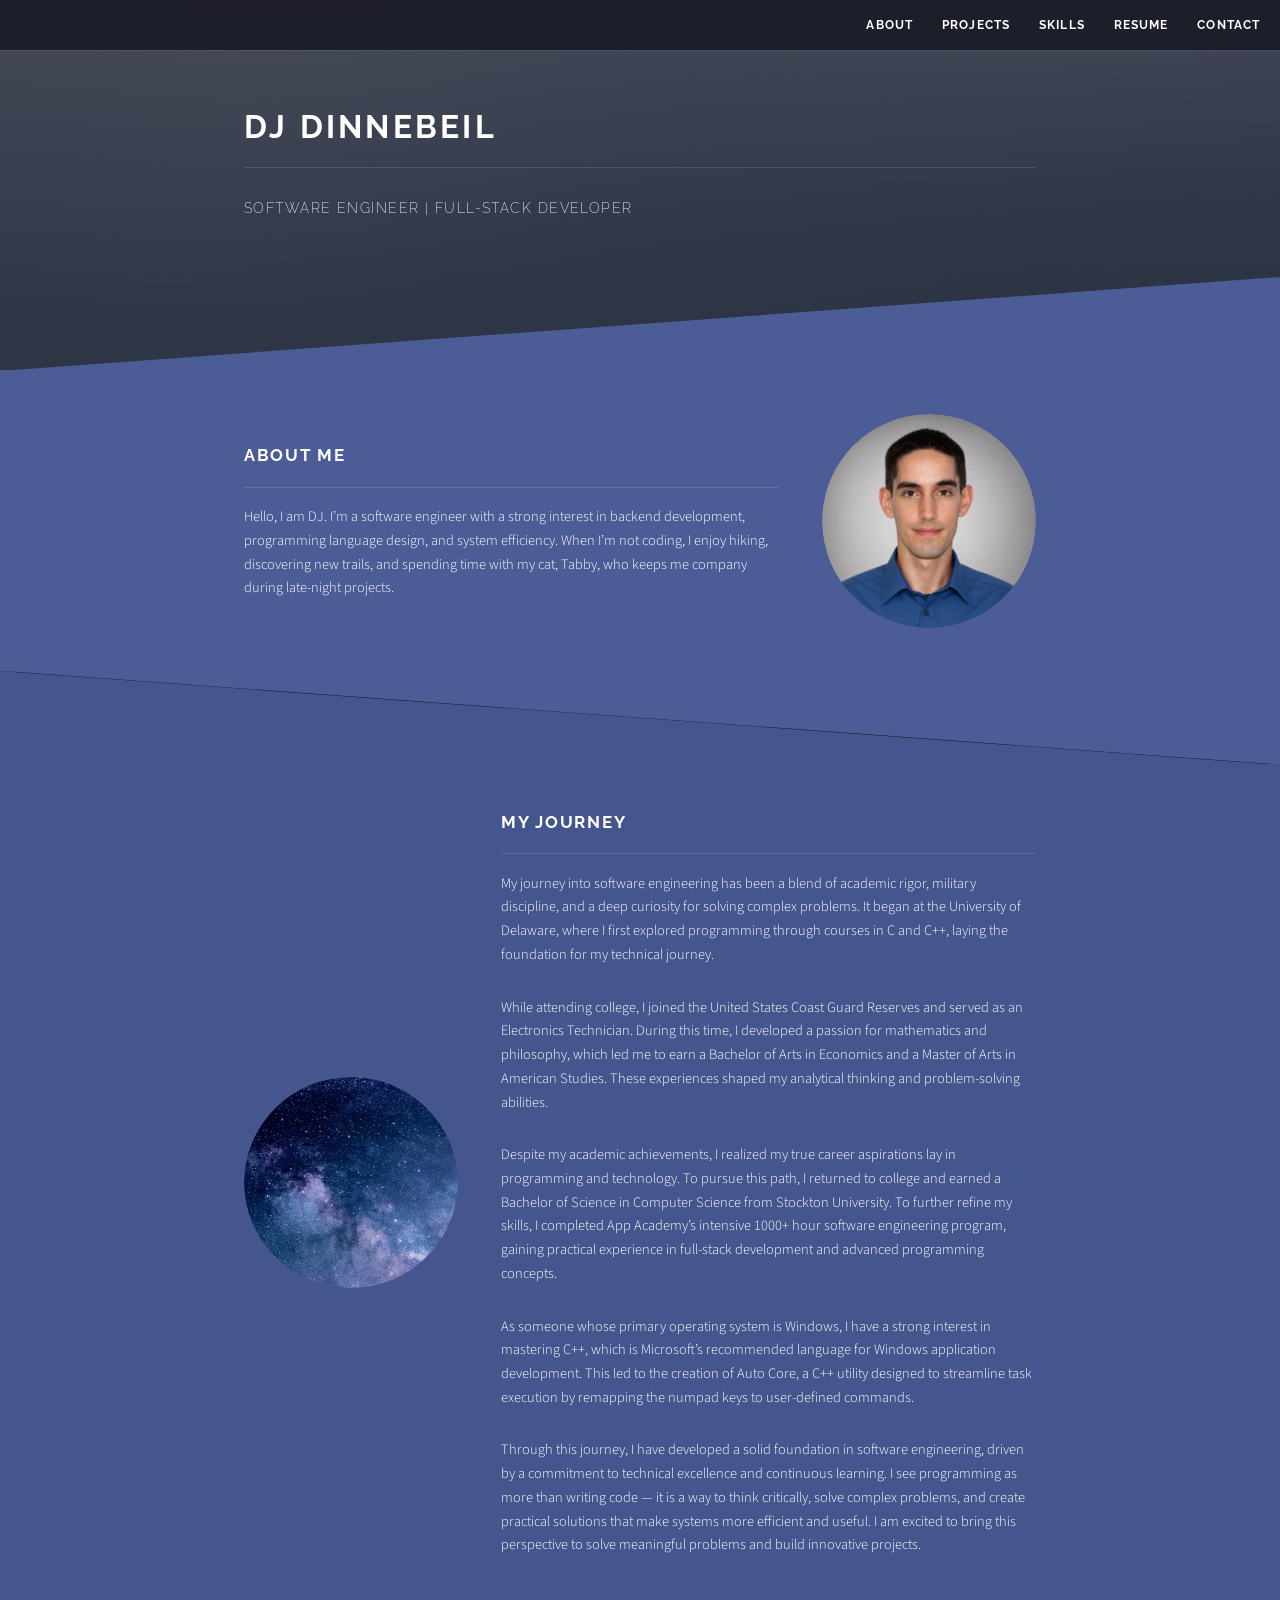
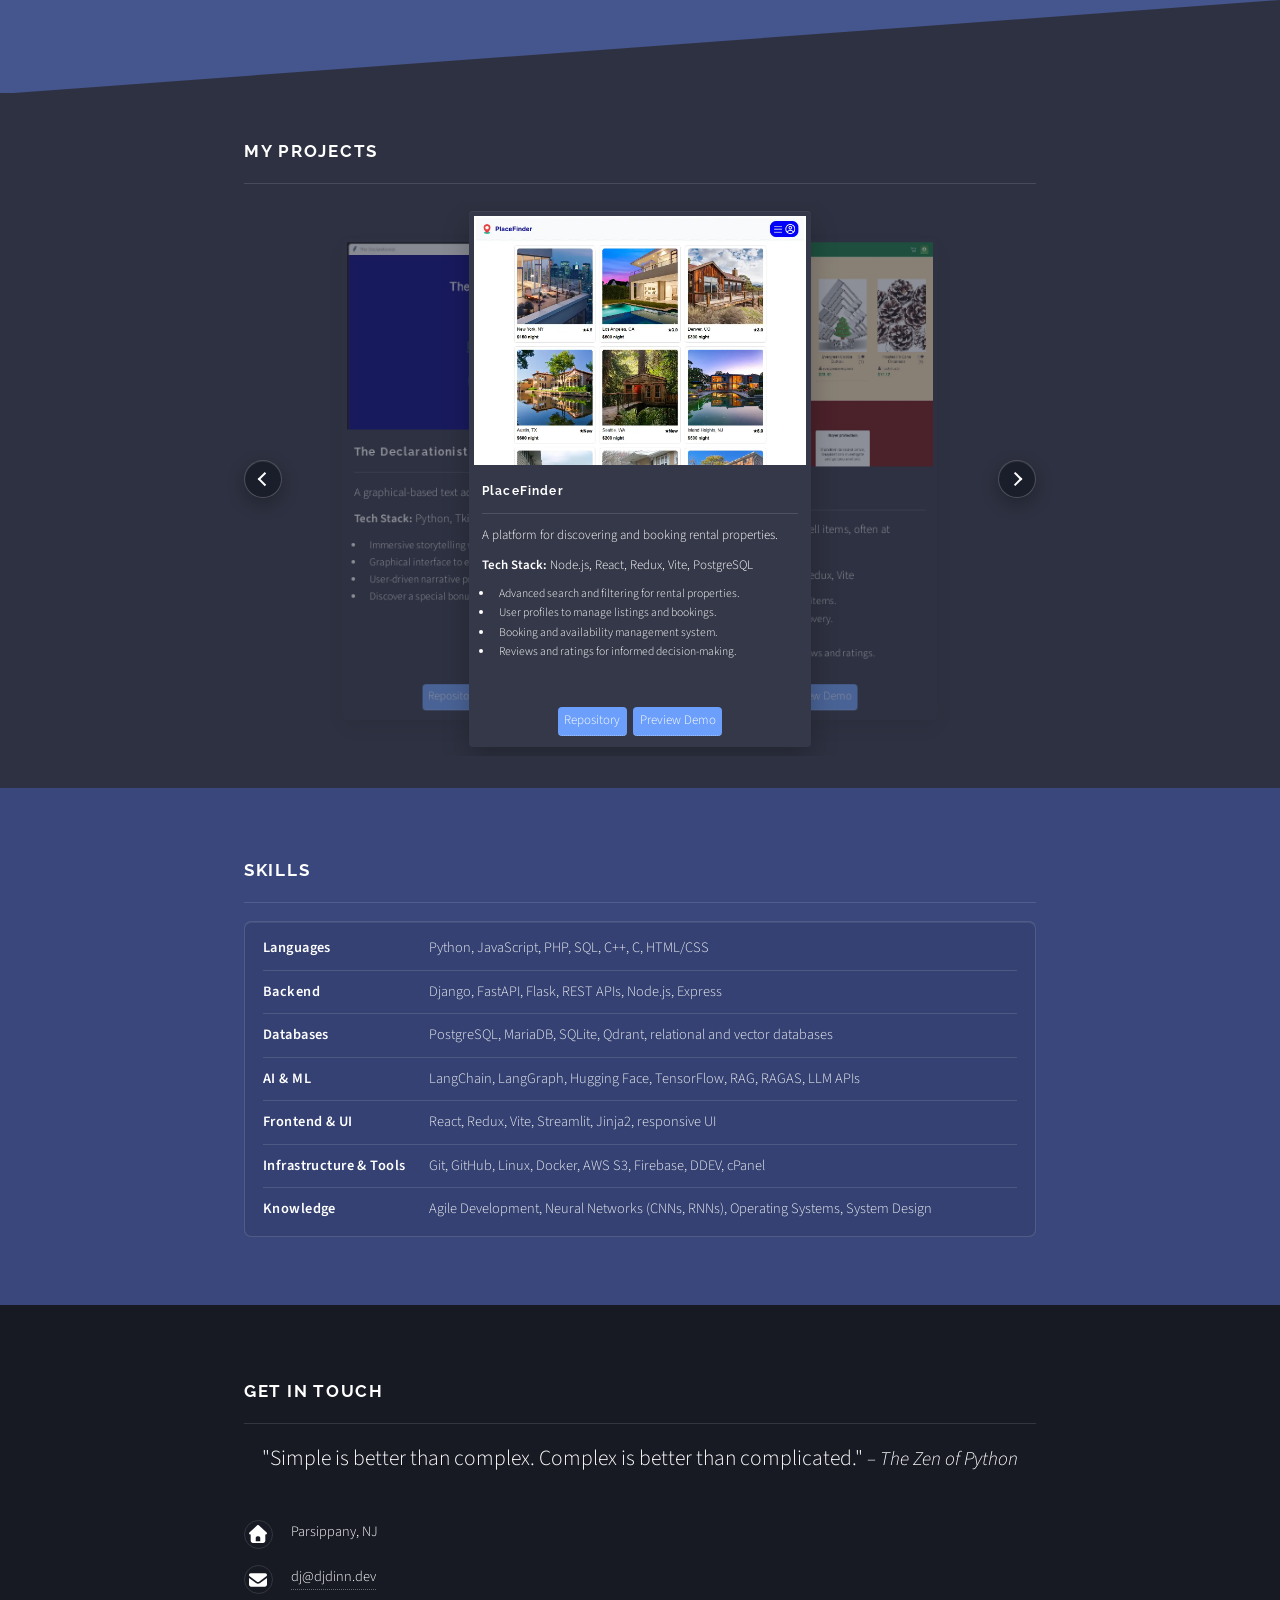
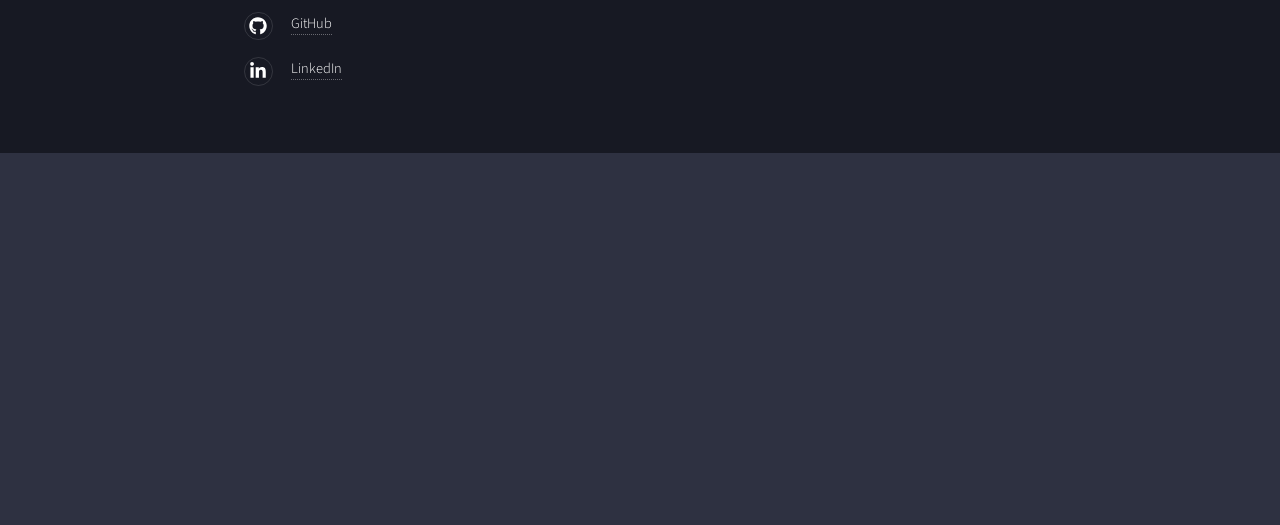
<file: index.html>
<!DOCTYPE HTML>

<html>
<head>
  <title>DJ Dinnebeil's Portfolio</title>
  <meta charset="utf-8"/>
  <meta name="viewport" content="width=device-width, initial-scale=1, user-scalable=no"/>
  <link rel="canonical" href="<?= htmlspecialchars($baseUrl . '/', ENT_QUOTES, 'UTF-8') ?>" />
  <link rel="preconnect" href="https://fonts.googleapis.com" />
  <link rel="preconnect" href="https://fonts.gstatic.com" crossorigin />
  <link rel="stylesheet" href="https://fonts.googleapis.com/css?family=Raleway:200,700|Source+Sans+Pro:300,600,300italic,600italic&display=swap" />
  <link rel="stylesheet" href="app/site.css" />
  <link rel="icon" type="image/x-icon" href="favicon.ico" />
  <script defer src="app/app.js"></script>
  <noscript>
    <style>
      body.is-preload #banner .logo,
      body.is-preload #banner h2,
      body.is-preload #banner p {
        opacity: 1;
        transform: none;
        filter: none;
      }
    </style>
  </noscript>
</head>
<body class="is-preload">
  <div id="page-wrapper">
    <header id="header" class="alt">
      <h1 id="header-name"><a href="/" id="back-to-top">DJ Dinnebeil</a></h1>
      <nav>
        <ul class="links">
          <li><a href="#about" data-track-click="nav:about">About</a></li>
          <!-- <li><a href="#night-sky" data-track-click="nav:journey">My Journey</a></li> -->
          <li><a href="#projects" data-track-click="nav:projects">Projects</a></li>
          <li><a href="#skills" data-track-click="nav:skills">Skills</a></li>
          <li>
            <a href="/resume/DJ_Dinnebeil_Resume.pdf" target="_blank" data-track-click="nav:resume">Resume</a>
          </li>
          <!-- <li><a href="https://github.com/djdinnebeil" target="_blank" data-track-click="contact:github">GitHub</a></li> -->
          <!-- <li><a href="https://www.linkedin.com/in/dj-dinnebeil" target="_blank" data-track-click="contact:linkedin">LinkedIn</a></li> -->
          <li><a href="#contact" data-track-click="nav:contact">Contact</a></li>
        </ul>
      </nav>
    </header>
    <section id="banner">
      <div class="inner">
        <h2>DJ Dinnebeil</h2>
        <p>Software Engineer | Full-Stack Developer</p>
      </div>
    </section>
    <section id="wrapper">

      <!-- About Me -->
      <section id="about" class="wrapper spotlight style1">
        <div class="inner">
          <a href="" class="image" style="cursor: default;">
            <img src="images/photo_self.webp" alt="Portrait of self" />
          </a>
          <div class="content">
            <h2 class="major">About Me</h2>
            <p>Hello, I am DJ. I’m a software engineer with a strong interest in backend development, programming language design, and system efficiency.
            When I’m not coding, I enjoy hiking, discovering new trails, and spending time with my cat, Tabby, who keeps me company during late-night projects.</p>
          </div>
        </div>
      </section>

      <!-- My Journey -->
      <section id="night-sky" class="wrapper alt spotlight style2">
        <div class="inner">
          <a href="/night-sky" class="image" style="cursor: default;">
            <img src="images/cosmic.webp" alt="the night sky" decoding="async"/>
          </a>
          <div class="content">
            <h2 class="major">My Journey</h2>
            <p>My journey into software engineering has been a blend of academic rigor, military discipline, and a deep
              curiosity for solving complex problems. It began at the University of Delaware, where I first explored
              programming through courses in C and C++, laying the foundation for my technical journey.</p>
            <p>While attending college, I joined the United States Coast Guard Reserves and served as an Electronics
              Technician. During this time, I developed a passion for mathematics and philosophy, which led me to earn a
              Bachelor of Arts in Economics and a Master of Arts in American Studies. These experiences shaped my
              analytical thinking and problem-solving abilities.</p>
            <p>Despite my academic achievements, I realized my true career aspirations lay in programming and
              technology. To pursue this path, I returned to college and earned a Bachelor of Science in Computer
              Science from Stockton University. To further refine my skills, I completed App Academy’s intensive 1000+
              hour software engineering program, gaining practical experience in full-stack development and advanced
              programming concepts.</p>
            <p>As someone whose primary operating system is Windows, I have a strong interest in mastering C++, which is
              Microsoft’s recommended language for Windows application development. This led to the creation of Auto
              Core, a C++ utility designed to streamline task execution by remapping the numpad keys to user-defined
              commands.</p>
            <p>Through this journey, I have developed a solid foundation in software engineering, driven by a commitment
              to technical excellence and continuous learning. I see programming as more than writing code — it is a way 
              to think critically,  solve complex problems, and create practical solutions that make systems more efficient 
              and useful. I am excited to bring this perspective to solve meaningful problems and build innovative projects.</p>
          </div>
        </div>
      </section>

      <!-- Projects -->
      <section id="projects" class="wrapper alt style1">
        <div class="inner">
          <h2 class="major">My Projects</h2>
          <div class="project-carousel-shell">
            <button
              class="project-carousel-control project-carousel-control-prev"
              type="button"
              aria-label="Previous projects"
              aria-controls="project-carousel"
            ></button>
            <section id="project-carousel" class="features project-carousel" aria-label="Project carousel" tabindex="0">
              <article>
              <a
                href="https://github.com/djdinnebeil/placefinder"
                target="_blank"
                class="image"
                data-track-click="github:placefinder"
              >
                <img class="project-image" src="images/placefinder.webp" alt="PlaceFinder screenshot" decoding="async"/>
              </a>
              <h3 class="major">PlaceFinder</h3>
              <p class="project-description">A platform for discovering and booking rental properties.</p>
              <p class="project-tech-stack"><strong>Tech Stack:</strong> Node.js, React, Redux, Vite, PostgreSQL</p>
              <ul class="project-features">
                <li>Advanced search and filtering for rental properties.</li>
                <li>User profiles to manage listings and bookings.</li>
                <li>Booking and availability management system.</li>
                <li>Reviews and ratings for informed decision-making.</li>
              </ul>
              <div class="project-buttons">
                <a
                  href="https://github.com/djdinnebeil/placefinder"
                  target="_blank"
                  data-track-click="github:placefinder"
                >
                  Repository
                </a>
                <a
                  href="https://djdinnebeil.github.io/demos/placefinder-demo.gif"
                  target="_blank"
                  data-track-click="demo:placefinder"
                >
                  Preview Demo
                </a>
              </div>
            </article>

            <article>
              <a
                href="https://github.com/djdinnebeil/snaplist"
                target="_blank"
                class="image"
                data-track-click="github:snaplist"
              >
                <img class="project-image" src="images/snaplist.webp" alt="SnapList screenshot" decoding="async"/>
              </a>
              <h3 class="major">SnapList</h3>
              <p class="project-description">An online marketplace to buy and sell items, often at discounted
                prices.</p>
              <p class="project-tech-stack"><strong>Tech Stack:</strong> Python, Flask, React, Redux, Vite</p>
              <ul class="project-features">
                <li>User account system for purchasing items.</li>
                <li>Search and filter tools for quick discovery.</li>
                <li>Intuitive interface for listing items.</li>
                <li>Community-oriented with user reviews and ratings.</li>
              </ul>
              <div class="project-buttons">
                <a
                  href="https://github.com/djdinnebeil/snaplist"
                  target="_blank"
                  data-track-click="github:snaplist"
                >
                  Repository
                </a>
                <a
                  href="https://djdinnebeil.github.io/demos/snaplist-demo.gif"
                  target="_blank"
                  data-track-click="demo:snaplist"
                >
                  Preview Demo
                </a>
              </div>
            </article>

            <article>
              <a
                href="https://github.com/djdinnebeil/learningvision"
                target="_blank"
                class="image"
                data-track-click="github:learningvision"
              >
                <img class="project-image" src="images/learning-vision.webp" alt="LearningVision screenshot" decoding="async"/>
              </a>
              <h3 class="major">LearningVision</h3>
              <p class="project-description">A learning-focused search platform with advanced options for finding
                relevant instructional content.</p>
              <p class="project-tech-stack"><strong>Tech Stack:</strong> Python, Flask, Jinja2, Bootstrap</p>
              <ul class="project-features">
                <li>Advanced nested search functionality.</li>
                <li>Categorization and tagging for efficient browsing.</li>
                <li>Straightforward user interface.</li>
                <li>Detailed descriptions for each tutorial.</li>
              </ul>
              <div class="project-buttons">
                <a
                  href="https://github.com/djdinnebeil/learningvision"
                  target="_blank"
                  data-track-click="github:learningvision"
                >
                  Repository
                </a>
                <a
                  href="https://djdinnebeil.github.io/demos/learningvision-demo.gif"
                  target="_blank"
                  data-track-click="demo:learningvision"
                >
                  Preview Demo
                </a>
              </div>
            </article>
            
            <article>
              <a
                href="https://github.com/djdinnebeil/soundshift-player"
                target="_blank"
                class="image"
                data-track-click="github:soundshift-player"
              >
                <img class="project-image" src="images/soundshift-player.webp" alt="SoundShift Player screenshot" decoding="async"/>
              </a>
              <h3 class="major">SoundShift Player</h3>
              <p class="project-description">A music player designed to develop custom Spotify extensions.</p>
              <p class="project-tech-stack"><strong>Tech Stack:</strong> Python, Flask, Jinja2, PostgreSQL</p>
              <ul class="project-features">
                <li>Streamlined music playback.</li>
                <li>Upload and manage your music collection.</li>
                <li>Track listening history for personalized insights.</li>
                <li>Create and organize playlists effortlessly.</li>
              </ul>
              <div class="project-buttons">
                <a
                  href="https://github.com/djdinnebeil/soundshift-player"
                  target="_blank"
                  data-track-click="github:soundshift-player"
                >
                  Repository
                </a>
                <a
                  href="https://djdinnebeil.github.io/demos/soundshift-demo.gif"
                  target="_blank"
                  data-track-click="demo:soundshift-player"
                >
                  Preview Demo
                </a>
              </div>
            </article>

            <article>
              <a
                href="https://github.com/djdinnebeil/AmatolGame"
                target="_blank"
                class="image"
                data-track-click="github:amatolgame"
              >
                <img class="project-image" src="images/amatol-game.webp" alt="The Amatol Game screenshot" decoding="async"/>
              </a>
              <h3 class="major">The Amatol Game</h3>
              <p class="project-description">A web-based history education game about the World War I ghost town of
                Amatol, NJ.</p>
              <p class="project-tech-stack"><strong>Tech Stack:</strong> JavaScript, HTML5, CSS</p>
              <ul class="project-features">
                <li>Virtual exploration of a historic ghost town.</li>
                <li>Interactive challenges and mini-games.</li>
                <li>Rich narrative with historical photographs.</li>
                <li>Engaging historical content.</li>
              </ul>
              <div class="project-buttons">
                <a
                  href="https://github.com/djdinnebeil/AmatolGame"
                  target="_blank"
                  data-track-click="github:amatolgame"
                >
                  Repository
                </a>
                <a
                  href="https://djdinnebeil.github.io/demos/amatolgame-demo.gif"
                  target="_blank"
                  data-track-click="demo:amatolgame"
                >
                  Preview Demo
                </a>
              </div>
            </article>

            <article>
              <a
                href="https://github.com/djdinnebeil/1774-burn-the-tea"
                target="_blank"
                class="image"
                data-track-click="github:1774-burn-the-tea"
              >
                <img class="project-image" src="images/1774-burn-the-tea.webp" alt="1774: Burn the Tea screenshot" decoding="async"/>
              </a>
              <h3 class="major">The Greenwich Tea Burning</h3>
              <p class="project-description">An interactive website that explores the 1774 tea party that occurred in
                Greenwich, NJ.</p>
              <p class="project-tech-stack"><strong>Tech Stack:</strong> JavaScript, HTML5, CSS</p>
              <ul class="project-features">
                <li>Explore primary and secondary historical sources.</li>
                <li>Take an interactive quiz to test historical knowledge.</li>
                <li>Multimedia elements, including images and maps.</li>
                <li>Reflect on the historical significance of this event.</li>
              </ul>
              <div class="project-buttons">
                <a
                  href="https://github.com/djdinnebeil/1774-burn-the-tea"
                  target="_blank"
                  data-track-click="github:1774-burn-the-tea"
                >
                  Repository
                </a>
                <a
                  href="https://djdinnebeil.github.io/demos/1774-burn-the-tea-demo.gif"
                  target="_blank"
                  data-track-click="demo:1774-burn-the-tea"
                >
                  Preview Demo
                </a>
              </div>
            </article>

            <article>
              <a
                href="https://github.com/djdinnebeil/autocore"
                target="_blank"
                class="image"
                data-track-click="github:autocore"
              >
                <img class="project-image" src="images/auto-core.webp" alt="Auto Core screenshot" decoding="async"/>
              </a>
              <h3 class="major">Auto Core</h3>
              <p class="project-description">A utility to streamline task execution on Windows 11 systems.</p>
              <p class="project-tech-stack"><strong>Tech Stack:</strong> C++, Windows API, SQLite3</p>
              <ul class="project-features">
                <li>Remap numpad keys for user-defined commands.</li>
                <li>Terminal-based input and feedback.</li>
                <li>Lightweight with efficient resource usage.</li>
                <li>Customizable configurations for user preferences.</li>
              </ul>
              <div class="project-buttons">
                <a
                  href="https://github.com/djdinnebeil/autocore"
                  target="_blank"
                  data-track-click="github:autocore"
                >
                  Repository
                </a>
                <a
                  href="https://djdinnebeil.github.io/demos/auto-core-demo.gif"
                  target="_blank"
                  data-track-click="demo:autocore"
                >
                  Preview Demo
                </a>
              </div>
            </article>

            <article>
              <a
                href="https://github.com/djdinnebeil/TheDeclarationist"
                target="_blank"
                class="image"
                data-track-click="github:the-declarationist"
              >
                <img class="project-image" src="images/the-declarationist.webp" alt="The Declarationist screenshot" decoding="async"/>
              </a>
              <h3 class="major">The Declarationist</h3>
              <p class="project-description">A graphical-based text adventure with a rich narrative.</p>
              <p class="project-tech-stack"><strong>Tech Stack:</strong> Python, Tkinter</p>
              <ul class="project-features">
                <li>Immersive storytelling with branching paths.</li>
                <li>Graphical interface to enhance gameplay.</li>
                <li>User-driven narrative progression.</li>
                <li>Discover a special bonus ending.</li>
              </ul>
              <div class="project-buttons">
                <a
                  href="https://github.com/djdinnebeil/TheDeclarationist"
                  target="_blank"
                  data-track-click="github:the-declarationist"
                >
                  Repository
                </a>
                <a
                  href="https://djdinnebeil.github.io/demos/declarationist-demo.gif"
                  target="_blank"
                  data-track-click="demo:the-declarationist"
                >
                  Preview Demo
                </a>
              </div>
              </article>
            </section>
            <button
              class="project-carousel-control project-carousel-control-next"
              type="button"
              aria-label="Next projects"
              aria-controls="project-carousel"
            ></button>
          </div>
        </div>
      </section>

      <!-- Skills -->
      <section id="skills" class="wrapper spotlight style4">
        <div class="inner">
          <div class="content">
            <h2 class="major">Skills</h2>
            <div class="skills-grid">
              <div class="skill-line">
                <strong>Languages</strong>
                <span>Python, JavaScript, PHP, SQL, C++, C, HTML/CSS</span>
              </div>
              <div class="skill-line">
                <strong>Backend</strong>
                <span>Django, FastAPI, Flask, REST APIs, Node.js, Express</span>
              </div>
              <div class="skill-line">
                <strong>Databases</strong>
                <span>PostgreSQL, MariaDB, SQLite, Qdrant, relational and vector databases</span>
              </div>
              <div class="skill-line">
                <strong>AI & ML</strong>
                <span>LangChain, LangGraph, Hugging Face, TensorFlow, RAG, RAGAS, LLM APIs</span>
              </div>
              <div class="skill-line">
                <strong>Frontend & UI</strong>
                <span>React, Redux, Vite, Streamlit, Jinja2, responsive UI</span>
              </div>
              <div class="skill-line">
                <strong>Infrastructure & Tools</strong>
                <span>Git, GitHub, Linux, Docker, AWS S3, Firebase, DDEV, cPanel</span>
              </div>
              <div class="skill-line">
                <strong>Knowledge</strong>
                <span>Agile Development, Neural Networks (CNNs, RNNs), Operating Systems, System Design</span>
              </div>
            </div>
          </div>
        </div>
      </section>
    </section>

    <!-- Contact -->
    <section id="contact">
      <div class="inner">
        <h2 class="major">Get in touch</h2>
        <p style="text-align: center; font-size: 1.5em;">"Simple is better than complex. Complex is better than
          complicated."
          <span style="font-style: italic; font-size: 0.9em;">– The Zen of Python</span>
        </p>
        <ul class="contact-elements">
          <li>
            <span class="contact-icon" aria-hidden="true">
              <svg viewBox="0 0 512 512" focusable="false">
                <use href="app/icons.svg#icon-home"></use>
              </svg>
            </span>
            <span>Parsippany, NJ</span>
          </li>
          <li>
            <span class="contact-icon" aria-hidden="true">
              <svg viewBox="0 0 512 512" focusable="false">
                <use href="app/icons.svg#icon-envelope"></use>
              </svg>
            </span>
            <span
              id="email-link"
              class="email-reveal email-placeholder"
              aria-live="polite"
              aria-label="Email address loading"
            >
              Email DJ
            </span>
          </li>
          <li>
            <span class="contact-icon" aria-hidden="true">
              <svg viewBox="0 0 512 512" focusable="false">
                <use href="app/icons.svg#icon-github"></use>
              </svg>
            </span>
            <a href="https://github.com/djdinnebeil" target="_blank" data-track-click="contact:github">
              GitHub
            </a>
          </li>
          <li>
            <span class="contact-icon" aria-hidden="true">
              <svg viewBox="0 0 448 512" focusable="false">
                <use href="app/icons.svg#icon-linkedin"></use>
              </svg>
            </span>
            <a href="https://www.linkedin.com/in/dj-dinnebeil" target="_blank" data-track-click="contact:linkedin">
              LinkedIn
            </a>
          </li>
        </ul>
      </div>
    </section>
  </div>
</body>
</html>
</file>
<file: app/site.css>
/*
	Solid State by HTML5 UP
	html5up.net | @ajlkn
	Free for personal and commercial use under the CCA 3.0 license (html5up.net/license)
*/

html, body, div, span, applet, object,
iframe, h1, h2, h3, h4, h5, h6, p, blockquote,
pre, a, abbr, acronym, address, big, cite,
code, del, dfn, em, img, ins, kbd, q, s, samp,
small, strike, strong, sub, sup, tt, var, b,
u, i, center, dl, dt, dd, ol, ul, li, fieldset,
form, label, legend, table, caption, tbody,
tfoot, thead, tr, th, td, article, aside,
canvas, details, embed, figure, figcaption,
footer, header, hgroup, menu, nav, output, ruby,
section, summary, time, mark, audio, video {
	margin: 0;
	padding: 0;
	border: 0;
	font-size: 100%;
	font: inherit;
	vertical-align: baseline;}

article, aside, details, figcaption, figure,
footer, header, hgroup, menu, nav, section {
	display: block;}

body {
	line-height: 1;
}

ol, ul {
	list-style: none;
}

blockquote, q {
	quotes: none;
}

	blockquote:before, blockquote:after, q:before, q:after {
		content: '';
		content: none;
	}

table {
	border-collapse: collapse;
	border-spacing: 0;
}

body {
	-webkit-text-size-adjust: none;
}

mark {
	background-color: transparent;
	color: inherit;
}

input::-moz-focus-inner {
	border: 0;
	padding: 0;
}

input, select, textarea {
	-moz-appearance: none;
	-webkit-appearance: none;
	-ms-appearance: none;
	appearance: none;
}

/* Basic */

	@-ms-viewport {
		width: device-width;
	}

	body {
		-ms-overflow-style: scrollbar;
	}

	@media screen and (max-width: 480px) {

		html, body {
			min-width: 320px;
		}

	}

	html {
		box-sizing: border-box;
	}

	*, *:before, *:after {
		box-sizing: inherit;
	}

	body {
		background-color: #2e3141;
		background-image: linear-gradient(to top, rgba(46, 49, 65, 0.8), rgba(46, 49, 65, 0.8)), url("../images/bg.webp");
		background-size: auto,
 cover;
		background-attachment: fixed,
 fixed;
		background-position: center,
 center;
	}

		body.is-preload *, body.is-preload *:before, body.is-preload *:after {
			-moz-animation: none !important;
			-webkit-animation: none !important;
			-ms-animation: none !important;
			animation: none !important;
			-moz-transition: none !important;
			-webkit-transition: none !important;
			-ms-transition: none !important;
			transition: none !important;
		}

/* Type */

	body, input, select, textarea {
		color: #ffffff;
		font-family: "Source Sans Pro", Helvetica, sans-serif;
		font-size: 16.5pt;
		font-weight: 300;
		line-height: 1.65;
	}

		@media screen and (max-width: 1680px) {

			body, input, select, textarea {
				font-size: 13pt;
			}

		}

		@media screen and (max-width: 1280px) {

			body, input, select, textarea {
				font-size: 12pt;
			}

		}

		@media screen and (max-width: 980px) {

			body, input, select, textarea {
				font-size: 12pt;
			}

		}

		@media screen and (max-width: 736px) {

			body, input, select, textarea {
				font-size: 12pt;
			}

		}

		@media screen and (max-width: 480px) {

			body, input, select, textarea {
				font-size: 12pt;
			}

		}

	a {
		-moz-transition: color 0.2s ease-in-out, border-bottom-color 0.2s ease-in-out;
		-webkit-transition: color 0.2s ease-in-out, border-bottom-color 0.2s ease-in-out;
		-ms-transition: color 0.2s ease-in-out, border-bottom-color 0.2s ease-in-out;
		transition: color 0.2s ease-in-out, border-bottom-color 0.2s ease-in-out;
		border-bottom: dotted 1px rgba(255, 255, 255, 0.35);
		color: #ffffff;
		text-decoration: none;
	}

		a:hover {
			border-bottom-color: transparent;
			color: #ffffff !important;
		}

		a.special:not(.button) {
			text-decoration: none;
			border-bottom: 0;
			display: block;
			font-family: Raleway, Helvetica, sans-serif;
			font-size: 0.8em;
			font-weight: 700;
			letter-spacing: 0.1em;
			margin: 0 0 2em 0;
			text-transform: uppercase;
		}

			a.special:not(.button):before {
				-moz-osx-font-smoothing: grayscale;
				-webkit-font-smoothing: antialiased;
				display: inline-block;
				font-style: normal;
				font-variant: normal;
				text-rendering: auto;
				line-height: 1;
				text-transform: none !important;
				font-family: 'Font Awesome 5 Free';
				font-weight: 900;
			}

			a.special:not(.button):before {
				-moz-transition: background-color 0.2s ease-in-out;
				-webkit-transition: background-color 0.2s ease-in-out;
				-ms-transition: background-color 0.2s ease-in-out;
				transition: background-color 0.2s ease-in-out;
				border-radius: 100%;
				border: solid 2px rgba(255, 255, 255, 0.125);
				content: '\f105';
				display: inline-block;
				font-size: 1.25em;
				height: 2em;
				line-height: 1.75em;
				margin-right: 0.85em;
				text-align: center;
				text-indent: 0.15em;
				vertical-align: middle;
				width: 2em;
			}

			a.special:not(.button):hover:before {
				background-color: rgba(255, 255, 255, 0.025);
			}

			a.special:not(.button):active:before {
				background-color: rgba(255, 255, 255, 0.075);
			}

	strong, b {
		color: #ffffff;
		font-weight: 600;
	}

	em, i {
		font-style: italic;
	}

	p {
		margin: 0 0 2em 0;
	}

	h1, h2, h3, h4, h5, h6 {
		color: #ffffff;
		font-family: Raleway, Helvetica, sans-serif;
		font-weight: 700;
		letter-spacing: 0.1em;
		margin: 0 0 1em 0;
		text-transform: uppercase;
	}

		h1 a, h2 a, h3 a, h4 a, h5 a, h6 a {
			color: inherit;
			text-decoration: none;
			border-bottom: 0;
		}

		h1 span, h2 span, h3 span, h4 span, h5 span, h6 span {
			font-weight: 200;
		}

		h1.major, h2.major, h3.major, h4.major, h5.major, h6.major {
			padding-bottom: 1em;
			border-bottom: solid 2px rgba(255, 255, 255, 0.125);
		}

	h2 {
		font-size: 1.2em;
	}

	h3 {
		font-size: 0.9em;
	}

	h4 {
		font-size: 0.7em;
	}

	h5 {
		font-size: 0.7em;
	}

	h6 {
		font-size: 0.7em;
	}

	@media screen and (max-width: 736px) {

		h2 {
			font-size: 1em;
		}

		h3 {
			font-size: 0.8em;
		}

	}

	sub {
		font-size: 0.8em;
		position: relative;
		top: 0.5em;
	}

	sup {
		font-size: 0.8em;
		position: relative;
		top: -0.5em;
	}

	blockquote {
		border-left: solid 4px rgba(255, 255, 255, 0.125);
		font-style: italic;
		margin: 0 0 2em 0;
		padding: 0.5em 0 0.5em 2em;
	}

	code {
		background: rgba(255, 255, 255, 0.025);
		border-radius: 5px;
		border: solid 2px rgba(255, 255, 255, 0.125);
		font-family: "Courier New", monospace;
		font-size: 0.9em;
		margin: 0 0.25em;
		padding: 0.25em 0.65em;
	}

	pre {
		-webkit-overflow-scrolling: touch;
		font-family: "Courier New", monospace;
		font-size: 0.9em;
		margin: 0 0 2em 0;
	}

		pre code {
			display: block;
			line-height: 1.75em;
			padding: 1em 1.5em;
			overflow-x: auto;
		}

	hr {
		border: 0;
		border-bottom: solid 2px rgba(255, 255, 255, 0.125);
		margin: 2.5em 0;
	}

		hr.major {
			margin: 4em 0;
		}

	.align-left {
		text-align: left;
	}

	.align-center {
		text-align: center;
	}

	.align-right {
		text-align: right;
	}

	/* Section/Article */

	section.special, article.special {
		text-align: center;
	}

	/* Image */

	.image {
		border-radius: 5px;
		border: 0;
		display: inline-block;
		position: relative;
	}

		.image img {
			border-radius: 5px;
			display: block;
		}

		.image.left, .image.right {
			max-width: 40%;
		}

			.image.left img, .image.right img {
				width: 100%;
			}

		.image.left {
			float: left;
			padding: 0 1.5em 1em 0;
			top: 0.25em;
		}

		.image.right {
			float: right;
			padding: 0 0 1em 1.5em;
			top: 0.25em;
		}

		.image.fit {
			display: block;
			margin: 0 0 2em 0;
			width: 100%;
		}

			.image.fit img {
				width: 100%;
			}

		.image.main {
			display: block;
			margin: 0 0 3em 0;
			width: 100%;
		}

			.image.main img {
				width: 100%;
			}

/* List */

	ol {
		list-style: decimal;
		margin: 0 0 2em 0;
		padding-left: 1.25em;
	}

		ol li {
			padding-left: 0.25em;
		}

	ul {
		list-style: disc;
		margin: 0 0 2em 0;
		padding-left: 1em;
	}

		ul li {
			padding-left: 0.5em;
		}

		ul.alt {
			list-style: none;
			padding-left: 0;
		}

			ul.alt li {
				border-top: solid 1px rgba(255, 255, 255, 0.125);
				padding: 0.5em 0;
			}

				ul.alt li:first-child {
					border-top: 0;
					padding-top: 0;
				}

	dl {
		margin: 0 0 2em 0;
	}

		dl dt {
			display: block;
			font-weight: 600;
			margin: 0 0 1em 0;
		}

		dl dd {
			margin-left: 2em;
		}

	/* Contact */

	ul.contact-elements {
		list-style: none;
		padding: 0;
	}

		ul.contact-elements li {
			text-decoration: none;
			margin: 2.5em 0 0 0;
			padding: 0 0 0 3.25em;
			position: relative;
		}

			ul.contact-elements li:before {
				-moz-osx-font-smoothing: grayscale;
				-webkit-font-smoothing: antialiased;
				display: inline-block;
				font-style: normal;
				font-variant: normal;
				text-rendering: auto;
				line-height: 1;
				text-transform: none !important;
				font-family: 'Font Awesome 5 Free';
				font-weight: 400;
			}

			ul.contact-elements li:before {
				border-radius: 100%;
				border: solid 2px rgba(255, 255, 255, 0.125);
				display: inline-block;
				font-size: 0.8em;
				height: 2.5em;
				left: 0;
				line-height: 2.35em;
				position: absolute;
				text-align: center;
				top: 0;
				width: 2.5em;
			}

			ul.contact-elements li:first-child {
				margin-top: 0;
			}

		@media screen and (max-width: 736px) {

			ul.contact-elements li {
				margin: 1.5em 0 0 0;
			}

		}

	/* Features */

	.features {
		display: -moz-flex;
		display: -webkit-flex;
		display: -ms-flex;
		display: flex;
		-moz-flex-wrap: wrap;
		-webkit-flex-wrap: wrap;
		-ms-flex-wrap: wrap;
		flex-wrap: wrap;
		margin: 0 0 2em 0;
	}

		.features article {
			display: flex;
			flex-direction: column;
			padding: 1.75em 1.75em 0.1em 1.75em ;
			background-color: #353849;
			border-radius: 5px;
			margin: 1.5em 3em 1.5em 0;
			width: calc(50% - 1.5em);
		}

			.features article:nth-child(2n) {
				margin-right: 0;
			}

			.features article .image {
				border-radius: 5px 5px 0 0;
				display: block;
				margin-bottom: 1.75em;
				margin-left: -1.75em;
				margin-top: -1.75em;
				position: relative;
				width: calc(100% + 3.5em);
			}

				.features article .image img {
					border-radius: 5px 5px 0 0;
					width: 100%;
				}

		@media screen and (max-width: 980px) {

			.features article {
				margin: 1em 2em 1em 0;
				width: calc(50% - 1em);
			}

		}

		@media screen and (max-width: 736px) {

			.features article {
				padding: 1.5em 1.5em 0.1em 1.5em ;
				margin: 0.875em 1.75em 0.875em 0;
				width: calc(50% - 0.875em - 1px);
			}

				.features article .image {
					margin-bottom: 1.5em;
					margin-left: -1.5em;
					margin-top: -1.5em;
					width: calc(100% + 3em);
				}

		}

		@media screen and (max-width: 480px) {

			.features {
				display: block;
			}

				.features article {
					width: 100%;
					margin: 0 0 2em 0 !important;
				}

		}

/* Header */

	#header {
		-moz-transition: background-color 0.2s ease-in-out;
		-webkit-transition: background-color 0.2s ease-in-out;
		-ms-transition: background-color 0.2s ease-in-out;
		transition: background-color 0.2s ease-in-out;
		background-color: rgba(53, 56, 73, 0.95);
		height: 3.5em;
		left: 0;
		line-height: 3.5em;
		padding: 0 1.25em;
		position: fixed;
		top: 0;
		width: 100%;
		z-index: 10000;
	}

		#header h1 {
			-moz-transition: opacity 0.2s ease-in-out, visibility 0.2s;
			-webkit-transition: opacity 0.2s ease-in-out, visibility 0.2s;
			-ms-transition: opacity 0.2s ease-in-out, visibility 0.2s;
			transition: opacity 0.2s ease-in-out, visibility 0.2s;
			border-bottom: 0;
			font-size: 0.8em;
			margin-bottom: 0;
			opacity: 1;
			visibility: visible;
		}

			#header h1 a {
				border: 0;
			}

		#header nav {
			font-family: Raleway, Helvetica, sans-serif;
			font-size: 0.8em;
			font-weight: 700;
			height: 3em;
			letter-spacing: 0.1em;
			line-height: 3em;
			position: absolute;
			right: 0.7em;
			text-transform: uppercase;
			top: 0.7em;
		}

			#header nav a {
				border: 0;
				display: inline-block;
				padding: 0 1em;
			}

				#header nav a:before {
					float: right;
					margin-left: 0.75em;
				}

				#header nav a[href="#menu"] {
					text-decoration: none;
					-moz-transition: background-color 0.2s ease-in-out;
					-webkit-transition: background-color 0.2s ease-in-out;
					-ms-transition: background-color 0.2s ease-in-out;
					transition: background-color 0.2s ease-in-out;
					border-radius: 5px;
					box-shadow: inset 0 0 0 2px rgba(255, 255, 255, 0.125);
					padding: 0 1.35em;
				}

					#header nav a[href="#menu"]:before {
						-moz-osx-font-smoothing: grayscale;
						-webkit-font-smoothing: antialiased;
						display: inline-block;
						font-style: normal;
						font-variant: normal;
						text-rendering: auto;
						line-height: 1;
						text-transform: none !important;
						font-family: 'Font Awesome 5 Free';
						font-weight: 900;
					}

					#header nav a[href="#menu"]:before {
						content: '\f0c9';
						line-height: inherit;
					}

					#header nav a[href="#menu"]:hover {
						background-color: rgba(255, 255, 255, 0.025);
					}

					#header nav a[href="#menu"]:active {
						background-color: rgba(255, 255, 255, 0.075);
					}

		#header.alt {
			background-color: transparent;
		}

			#header.alt h1 {
				opacity: 0;
				visibility: hidden;
			}

		@media screen and (max-width: 736px) {

			#header {
				height: 2.75em;
				line-height: 2.75em;
			}

				#header nav {
					top: 0;
					right: 0;
					height: inherit;
					line-height: inherit;
				}

					#header nav a {
						height: inherit;
						line-height: inherit;
					}

						#header nav a[href="#menu"] {
							box-shadow: none;
							padding: 0 1em;
							border-radius: 0;
						}

							#header nav a[href="#menu"]:hover, #header nav a[href="#menu"]:active {
								background-color: inherit;
							}

		}

		@media screen and (max-width: 480px) {

			#header nav a[href="#menu"] {
				width: 4em;
				white-space: nowrap;
				text-indent: 4em;
				position: relative;
			}

				#header nav a[href="#menu"]:before {
					width: inherit;
					position: absolute;
					top: 0;
					left: 0;
					text-indent: 0;
					text-align: right;
					margin-left: 0;
					padding-right: 1.25em;
				}

		}

/* Menu */

	#page-wrapper {
		-moz-transition: -moz-filter 0.25s ease;
		-webkit-transition: -webkit-filter 0.25s ease;
		-ms-transition: -ms-filter 0.25s ease;
		transition: filter 0.25s ease;
	}


/* Banner */

	#banner {
		padding: 10em 0 4.75em 0 ;
	}

		#banner .inner {
			margin: 0 auto;
			width: 55em;
		}

		#banner .logo {
			-moz-transition: opacity 2s ease, -moz-transform 1s ease;
			-webkit-transition: opacity 2s ease, -webkit-transform 1s ease;
			-ms-transition: opacity 2s ease, -ms-transform 1s ease;
			transition: opacity 2s ease, transform 1s ease;
			-moz-transform: translateY(0);
			-webkit-transform: translateY(0);
			-ms-transform: translateY(0);
			transform: translateY(0);
			opacity: 1;
			margin: 0 0 1.3em 0;
		}

			#banner .logo .icon {
				border-radius: 100%;
				border: solid 2px rgba(255, 255, 255, 0.125);
				cursor: default;
				display: inline-block;
				font-size: 2em;
				height: 2.25em;
				line-height: 2.25em;
				text-align: center;
				width: 2.25em;
			}

		#banner h2 {
			-moz-transition: opacity 0.5s ease, -moz-transform 0.5s ease, -moz-filter 0.25s ease;
			-webkit-transition: opacity 0.5s ease, -webkit-transform 0.5s ease, -webkit-filter 0.25s ease;
			-ms-transition: opacity 0.5s ease, -ms-transform 0.5s ease, -ms-filter 0.25s ease;
			transition: opacity 0.5s ease, transform 0.5s ease, filter 0.25s ease;
			-moz-transform: translateX(0);
			-webkit-transform: translateX(0);
			-ms-transform: translateX(0);
			transform: translateX(0);
			-moz-transition-delay: 0.65s;
			-webkit-transition-delay: 0.65s;
			-ms-transition-delay: 0.65s;
			transition-delay: 0.65s;
			-moz-filter: blur(0);
			-webkit-filter: blur(0);
			-ms-filter: blur(0);
			filter: blur(0);
			opacity: 1;
			border-bottom: solid 2px rgba(255, 255, 255, 0.125);
			font-size: 2.25em;
			margin-bottom: 0.8em;
			padding-bottom: 0.4em;
		}

		#banner p {
			-moz-transition: opacity 0.5s ease, -moz-transform 0.5s ease, -moz-filter 0.25s ease;
			-webkit-transition: opacity 0.5s ease, -webkit-transform 0.5s ease, -webkit-filter 0.25s ease;
			-ms-transition: opacity 0.5s ease, -ms-transform 0.5s ease, -ms-filter 0.25s ease;
			transition: opacity 0.5s ease, transform 0.5s ease, filter 0.25s ease;
			-moz-transform: translateX(0);
			-webkit-transform: translateX(0);
			-ms-transform: translateX(0);
			transform: translateX(0);
			-moz-transition-delay: 0.8s;
			-webkit-transition-delay: 0.8s;
			-ms-transition-delay: 0.8s;
			transition-delay: 0.8s;
			-moz-filter: blur(0);
			-webkit-filter: blur(0);
			-ms-filter: blur(0);
			filter: blur(0);
			opacity: 1;
			font-family: Raleway, Helvetica, sans-serif;
			font-size: 1em;
			font-weight: 200;
			letter-spacing: 0.1em;
			line-height: 2;
			text-transform: uppercase;
		}

		@media screen and (max-width: 1280px) {

			#banner {
				padding: 7em 0 8.25em 0 ;
				background-color: #2e3141;
				background-image: linear-gradient(to top, rgba(46, 49, 65, 0.8), rgba(46, 49, 65, 0.8)), url("../images/bg.webp");
				background-size: auto,
 cover;
				background-position: center,
 center;
				margin-bottom: -6.5em;
			}

		}

		@media screen and (max-width: 980px) {

			#banner {
				padding: 12em 3em 12.375em 3em ;
				margin-bottom: -4.75em;
			}

				#banner .inner {
					width: 100%;
				}

		}

		@media screen and (max-width: 736px) {

			#banner {
				padding: 5em 2em 4.25em 2em ;
				margin-bottom: -2.5em;
			}

				#banner .logo {
					margin: 0 0 1em 0;
				}

					#banner .logo .icon {
						font-size: 1.5em;
					}

				#banner h2 {
					font-size: 1.5em;
				}

				#banner p {
					font-size: 0.8em;
				}

		}

		body.is-preload #banner .logo {
			-moz-transform: translateY(0.5em);
			-webkit-transform: translateY(0.5em);
			-ms-transform: translateY(0.5em);
			transform: translateY(0.5em);
			opacity: 0;
		}

		body.is-preload #banner h2 {
			opacity: 0;
			-moz-transform: translateX(0.25em);
			-webkit-transform: translateX(0.25em);
			-ms-transform: translateX(0.25em);
			transform: translateX(0.25em);
			-moz-filter: blur(2px);
			-webkit-filter: blur(2px);
			-ms-filter: blur(2px);
			filter: blur(2px);
		}

		body.is-preload #banner p {
			opacity: 0;
			-moz-transform: translateX(0.5em);
			-webkit-transform: translateX(0.5em);
			-ms-transform: translateX(0.5em);
			transform: translateX(0.5em);
			-moz-filter: blur(2px);
			-webkit-filter: blur(2px);
			-ms-filter: blur(2px);
			filter: blur(2px);
		}

/* Wrapper */

	#wrapper > header {
		padding: 11em 0 2.25em 0 ;
	}

		#wrapper > header .inner {
			margin: 0 auto;
			width: 55em;
		}

		#wrapper > header h2 {
			border-bottom: solid 2px rgba(255, 255, 255, 0.125);
			font-size: 2em;
			margin-bottom: 0.8em;
			padding-bottom: 0.4em;
		}

		#wrapper > header p {
			font-family: Raleway, Helvetica, sans-serif;
			font-size: 1em;
			font-weight: 200;
			letter-spacing: 0.1em;
			line-height: 2;
			text-transform: uppercase;
		}

	@media screen and (max-width: 1280px) {

		#wrapper > header {
			padding: 9em 0 6.25em 0 ;
			background-color: #2e3141;
			background-image: linear-gradient(to top, rgba(46, 49, 65, 0.8), rgba(46, 49, 65, 0.8)), url("../images/bg.webp");
			background-size: auto,
 cover;
			background-position: center,
 0% 30%;
			margin-bottom: -6.5em;
		}

	}

	@media screen and (max-width: 980px) {

		#wrapper > header {
			padding: 11em 3em 7.375em 3em ;
			background-size: auto,
 cover;
			background-position: center,
 0% 0%;
			margin-bottom: -4.75em;
		}

			#wrapper > header .inner {
				width: 100%;
			}

	}

	@media screen and (max-width: 736px) {

		#wrapper > header {
			padding: 6.5em 2em 3em 2em ;
			background-size: auto,
 125%;
			margin-bottom: -2.5em;
		}

			#wrapper > header h2 {
				font-size: 1.25em;
			}

			#wrapper > header p {
				font-size: 0.8em;
			}

	}

	.wrapper {
		background-color: #2e3141;
		margin: 6.5em 0;
		position: relative;
	}

		.wrapper:before, .wrapper:after {
			background-image: url("data:image/svg+xml;charset=utf8,%3Csvg xmlns='http://www.w3.org/2000/svg' width='100' height='100' viewBox='0 0 100 100' preserveAspectRatio='none'%3E%3Cpolygon points='0,100 100,0 100,100' style='fill:%232e3141%3B' /%3E%3C/svg%3E");
		}

		.wrapper:before {
			box-shadow: inset 0 -1px 0 0 #2e3141, 0 1px 0 0 #2e3141;
		}

		.wrapper:after {
			box-shadow: inset 0 -1px 0 0 #2e3141, 0 1px 0 0 #2e3141;
		}

		.wrapper:before, .wrapper:after {
			background-repeat: no-repeat;
			background-size: 100% 100%;
			content: '';
			display: block;
			height: 6.5em;
			position: absolute;
			width: 100%;
		}

		.wrapper:before {
			left: 0;
			top: -6.5em;
		}

		.wrapper:after {
			-moz-transform: scaleY(-1);
			-webkit-transform: scaleY(-1);
			-ms-transform: scaleY(-1);
			transform: scaleY(-1);
			bottom: -6.5em;
			left: 0;
		}

		.wrapper.alt:before {
			-moz-transform: scaleX(-1);
			-webkit-transform: scaleX(-1);
			-ms-transform: scaleX(-1);
			transform: scaleX(-1);
		}

		.wrapper.alt:after {
			-moz-transform: scaleY(-1) scaleX(-1);
			-webkit-transform: scaleY(-1) scaleX(-1);
			-ms-transform: scaleY(-1) scaleX(-1);
			transform: scaleY(-1) scaleX(-1);
		}

		.wrapper .inner {
			padding: 3em 0 1em 0 ;
			margin: 0 auto;
			width: 55em;
		}

		.wrapper.style2 {
			background-color: #353849;
		}

			.wrapper.style2:before, .wrapper.style2:after {
				background-image: url("data:image/svg+xml;charset=utf8,%3Csvg xmlns='http://www.w3.org/2000/svg' width='100' height='100' viewBox='0 0 100 100' preserveAspectRatio='none'%3E%3Cpolygon points='0,100 100,0 100,100' style='fill:%23353849%3B' /%3E%3C/svg%3E");
			}

			.wrapper.style2:before {
				box-shadow: inset 0 -1px 0 0 #353849, 0 1px 0 0 #353849;
			}

			.wrapper.style2:after {
				box-shadow: inset 0 -1px 0 0 #353849, 0 1px 0 0 #353849;
			}

		.wrapper.style3 {
			background-color: #3d4051;
		}

			.wrapper.style3:before, .wrapper.style3:after {
				background-image: url("data:image/svg+xml;charset=utf8,%3Csvg xmlns='http://www.w3.org/2000/svg' width='100' height='100' viewBox='0 0 100 100' preserveAspectRatio='none'%3E%3Cpolygon points='0,100 100,0 100,100' style='fill:%233d4051%3B' /%3E%3C/svg%3E");
			}

			.wrapper.style3:before {
				box-shadow: inset 0 -1px 0 0 #3d4051, 0 1px 0 0 #3d4051;
			}

			.wrapper.style3:after {
				box-shadow: inset 0 -1px 0 0 #3d4051, 0 1px 0 0 #3d4051;
			}

		.wrapper.style4 {
			background-color: #454858;
		}

			.wrapper.style4:before, .wrapper.style4:after {
				background-image: url("data:image/svg+xml;charset=utf8,%3Csvg xmlns='http://www.w3.org/2000/svg' width='100' height='100' viewBox='0 0 100 100' preserveAspectRatio='none'%3E%3Cpolygon points='0,100 100,0 100,100' style='fill:%23454858%3B' /%3E%3C/svg%3E");
			}

			.wrapper.style4:before {
				box-shadow: inset 0 -1px 0 0 #454858, 0 1px 0 0 #454858;
			}

			.wrapper.style4:after {
				box-shadow: inset 0 -1px 0 0 #454858, 0 1px 0 0 #454858;
			}

		.wrapper.style5 {
			background-color: #4d5060;
		}

			.wrapper.style5:before, .wrapper.style5:after {
				background-image: url("data:image/svg+xml;charset=utf8,%3Csvg xmlns='http://www.w3.org/2000/svg' width='100' height='100' viewBox='0 0 100 100' preserveAspectRatio='none'%3E%3Cpolygon points='0,100 100,0 100,100' style='fill:%234d5060%3B' /%3E%3C/svg%3E");
			}

			.wrapper.style5:before {
				box-shadow: inset 0 -1px 0 0 #4d5060, 0 1px 0 0 #4d5060;
			}

			.wrapper.style5:after {
				box-shadow: inset 0 -1px 0 0 #4d5060, 0 1px 0 0 #4d5060;
			}

		.wrapper.style6 {
			background-color: #555867;
		}

			.wrapper.style6:before, .wrapper.style6:after {
				background-image: url("data:image/svg+xml;charset=utf8,%3Csvg xmlns='http://www.w3.org/2000/svg' width='100' height='100' viewBox='0 0 100 100' preserveAspectRatio='none'%3E%3Cpolygon points='0,100 100,0 100,100' style='fill:%23555867%3B' /%3E%3C/svg%3E");
			}

			.wrapper.style6:before {
				box-shadow: inset 0 -1px 0 0 #555867, 0 1px 0 0 #555867;
			}

			.wrapper.style6:after {
				box-shadow: inset 0 -1px 0 0 #555867, 0 1px 0 0 #555867;
			}

		.wrapper.spotlight {
			background-color: #4c5c96;
		}

			.wrapper.spotlight:before, .wrapper.spotlight:after {
				background-image: url("data:image/svg+xml;charset=utf8,%3Csvg xmlns='http://www.w3.org/2000/svg' width='100' height='100' viewBox='0 0 100 100' preserveAspectRatio='none'%3E%3Cpolygon points='0,100 100,0 100,100' style='fill:%234c5c96%3B' /%3E%3C/svg%3E");
			}

			.wrapper.spotlight:before {
				box-shadow: inset 0 -1px 0 0 #4c5c96, 0 1px 0 0 #4c5c96;
			}

			.wrapper.spotlight:after {
				box-shadow: inset 0 -1px 0 0 #4c5c96, 0 1px 0 0 #4c5c96;
			}

			.wrapper.spotlight .inner {
				display: -moz-flex;
				display: -webkit-flex;
				display: -ms-flex;
				display: flex;
				-moz-align-items: center;
				-webkit-align-items: center;
				-ms-align-items: center;
				align-items: center;
				-moz-flex-direction: row;
				-webkit-flex-direction: row;
				-ms-flex-direction: row;
				flex-direction: row;
			}

			.wrapper.spotlight .image {
				border-radius: 100%;
				margin: 0 3em 2em 0;
				width: 22em;
				overflow: hidden;
				-ms-flex: 1;
			}

				.wrapper.spotlight .image img {
					border-radius: 100%;
					width: 100%;
				}

			.wrapper.spotlight .content {
				width: 100%;
				-ms-flex: 2;
			}

			.wrapper.spotlight:nth-child(2n - 1) .inner {
				-moz-flex-direction: row-reverse;
				-webkit-flex-direction: row-reverse;
				-ms-flex-direction: row-reverse;
				flex-direction: row-reverse;
				text-align: right;
			}

			.wrapper.spotlight:nth-child(2n - 1) .image {
				margin: 0 0 2em 3em;
			}

			.wrapper.spotlight.style2 {
				background-color: #45558d;
			}

				.wrapper.spotlight.style2:before, .wrapper.spotlight.style2:after {
					background-image: url("data:image/svg+xml;charset=utf8,%3Csvg xmlns='http://www.w3.org/2000/svg' width='100' height='100' viewBox='0 0 100 100' preserveAspectRatio='none'%3E%3Cpolygon points='0,100 100,0 100,100' style='fill:%2345558d%3B' /%3E%3C/svg%3E");
				}

				.wrapper.spotlight.style2:before {
					box-shadow: inset 0 -1px 0 0 #45558d, 0 1px 0 0 #45558d;
				}

				.wrapper.spotlight.style2:after {
					box-shadow: inset 0 -1px 0 0 #45558d, 0 1px 0 0 #45558d;
				}

			.wrapper.spotlight.style3 {
				background-color: #3f4e85;
			}

				.wrapper.spotlight.style3:before, .wrapper.spotlight.style3:after {
					background-image: url("data:image/svg+xml;charset=utf8,%3Csvg xmlns='http://www.w3.org/2000/svg' width='100' height='100' viewBox='0 0 100 100' preserveAspectRatio='none'%3E%3Cpolygon points='0,100 100,0 100,100' style='fill:%233f4e85%3B' /%3E%3C/svg%3E");
				}

				.wrapper.spotlight.style3:before {
					box-shadow: inset 0 -1px 0 0 #3f4e85, 0 1px 0 0 #3f4e85;
				}

				.wrapper.spotlight.style3:after {
					box-shadow: inset 0 -1px 0 0 #3f4e85, 0 1px 0 0 #3f4e85;
				}

			.wrapper.spotlight.style4 {
				background-color: #39477c;
			}

				.wrapper.spotlight.style4:before, .wrapper.spotlight.style4:after {
					background-image: url("data:image/svg+xml;charset=utf8,%3Csvg xmlns='http://www.w3.org/2000/svg' width='100' height='100' viewBox='0 0 100 100' preserveAspectRatio='none'%3E%3Cpolygon points='0,100 100,0 100,100' style='fill:%2339477c%3B' /%3E%3C/svg%3E");
				}

				.wrapper.spotlight.style4:before {
					box-shadow: inset 0 -1px 0 0 #39477c, 0 1px 0 0 #39477c;
				}

				.wrapper.spotlight.style4:after {
					box-shadow: inset 0 -1px 0 0 #39477c, 0 1px 0 0 #39477c;
				}

			.wrapper.spotlight.style5 {
				background-color: #324072;
			}

				.wrapper.spotlight.style5:before, .wrapper.spotlight.style5:after {
					background-image: url("data:image/svg+xml;charset=utf8,%3Csvg xmlns='http://www.w3.org/2000/svg' width='100' height='100' viewBox='0 0 100 100' preserveAspectRatio='none'%3E%3Cpolygon points='0,100 100,0 100,100' style='fill:%23324072%3B' /%3E%3C/svg%3E");
				}

				.wrapper.spotlight.style5:before {
					box-shadow: inset 0 -1px 0 0 #324072, 0 1px 0 0 #324072;
				}

				.wrapper.spotlight.style5:after {
					box-shadow: inset 0 -1px 0 0 #324072, 0 1px 0 0 #324072;
				}

			.wrapper.spotlight.style6 {
				background-color: #2d3a69;
			}

				.wrapper.spotlight.style6:before, .wrapper.spotlight.style6:after {
					background-image: url("data:image/svg+xml;charset=utf8,%3Csvg xmlns='http://www.w3.org/2000/svg' width='100' height='100' viewBox='0 0 100 100' preserveAspectRatio='none'%3E%3Cpolygon points='0,100 100,0 100,100' style='fill:%232d3a69%3B' /%3E%3C/svg%3E");
				}

				.wrapper.spotlight.style6:before {
					box-shadow: inset 0 -1px 0 0 #2d3a69, 0 1px 0 0 #2d3a69;
				}

				.wrapper.spotlight.style6:after {
					box-shadow: inset 0 -1px 0 0 #2d3a69, 0 1px 0 0 #2d3a69;
				}

		@media screen and (max-width: 980px) {

			.wrapper {
				margin: 4.75em 0;
			}

				.wrapper:before, .wrapper:after {
					height: 4.75em;
				}

				.wrapper:before {
					top: -4.75em;
				}

				.wrapper:after {
					bottom: -4.75em;
					left: 0;
				}

				.wrapper .inner {
					padding: 3em 3em 1em 3em ;
					width: 100%;
				}

				.wrapper.spotlight .image {
					margin: 0 2em 2em 0;
					width: 32em;
				}

				.wrapper.spotlight:nth-child(2n - 1) .image {
					margin: 0 0 2em 2em;
				}

		}

		@media screen and (max-width: 736px) {

			.wrapper {
				margin: 2.5em 0;
			}

				.wrapper:before, .wrapper:after {
					height: 2.5em;
				}

				.wrapper:before {
					top: -2.5em;
				}

				.wrapper:after {
					bottom: -2.5em;
					left: 0;
				}

				.wrapper .inner {
					padding: 2em 2em 0.1em 2em ;
				}

				.wrapper.spotlight .inner {
					-moz-align-items: -moz-flex-start;
					-webkit-align-items: -webkit-flex-start;
					-ms-align-items: -ms-flex-start;
					align-items: flex-start;
				}

				.wrapper.spotlight .image {
					width: 19em;
					margin: 0 1.75em 2em 0;
				}

				.wrapper.spotlight:nth-child(2n - 1) .image {
					margin: 0 0 2em 1.75em;
				}

		}

		@media screen and (max-width: 480px) {

			.wrapper.spotlight .inner {
				display: block;
			}

			.wrapper.spotlight .image {
				margin: 0 0 1em 0 !important;
				max-width: 85%;
				width: 12em;
			}

		}

		@media screen and (max-width: 360px) {

			.wrapper .inner {
				padding: 2em 1.5em 0.1em 1.5em ;
			}

		}

/* Contact */

	#contact .inner {
		padding: 5em 0 3em 0 ;
		display: -moz-flex;
		display: -webkit-flex;
		display: -ms-flex;
		display: flex;
		-moz-flex-direction: row;
		-webkit-flex-direction: row;
		-ms-flex-direction: row;
		flex-direction: row;
		-moz-flex-wrap: wrap;
		-webkit-flex-wrap: wrap;
		-ms-flex-wrap: wrap;
		flex-wrap: wrap;
		margin: 0 auto;
		width: 55em;
	}

		#contact .inner > * {
			width: 100%;
		}

		#contact .inner form {
			margin: 0 3em 0 0;
			width: calc(50% - 1.5em);
		}

		#contact .inner .contact-elements {
			width: calc(50% - 1.5em);
		}

		#contact .inner .copyright {
			border-top: solid 2px rgba(255, 255, 255, 0.125);
			list-style: none;
			margin: 4em 0 2em 0;
			padding: 2em 0 0 0;
			width: 100%;
		}

			#contact .inner .copyright li {
				border-left: solid 2px rgba(255, 255, 255, 0.125);
				color: rgba(255, 255, 255, 0.35);
				display: inline-block;
				font-size: 0.9em;
				line-height: 1;
				margin-left: 1em;
				padding: 0;
				padding-left: 1em;
			}

				#contact .inner .copyright li:first-child {
					border-left: 0;
					margin-left: 0;
					padding-left: 0;
				}

				#contact .inner .copyright li a {
					color: inherit;
				}

	@media screen and (max-width: 1280px) {

		#contact {
			background-color: #2e3141;
			background-image: linear-gradient(to top, rgba(46, 49, 65, 0.8), rgba(46, 49, 65, 0.8)), url("../images/bg.webp");
			background-size: auto,
 cover;
			background-position: center,
 center;
			margin-top: -6.5em;
			padding-top: 6.5em;
		}

	}

	@media screen and (max-width: 980px) {

		#contact {
			margin-top: -4.75em;
			padding-top: 4.75em;
		}

			#contact .inner {
				padding: 3em 3em 1em 3em ;
				display: block;
				width: 100%;
			}

				#contact .inner form {
					width: 100%;
					margin: 0 0 4em 0;
				}

				#contact .inner .contact-elements {
					width: 100%;
					margin: 0 0 4em 0;
				}

				#contact .inner .copyright {
					margin: 4em 0 2em 0;
				}

	}

	@media screen and (max-width: 736px) {

		#contact {
			margin-top: -2.5em;
			padding-top: 2.5em;
		}

			#contact .inner {
				padding: 2em 2em 0.1em 2em ;
			}

				#contact .inner form {
					margin: 0 0 3em 0;
				}

				#contact .inner .contact-elements {
					margin: 0 0 3em 0;
				}

	}

	@media screen and (max-width: 480px) {

		#contact .inner .copyright li {
			border-left: 0;
			display: block;
			margin: 1em 0 0 0;
			padding-left: 0;
		}

			#contact .inner .copyright li:first-child {
				margin-top: 0;
			}

	}

	@media screen and (max-width: 360px) {

		#contact .inner {
			padding: 2em 1.5em 0.1em 1.5em ;
		}

	}

/* App Overrides and Adjustments */

body {
	background-image: linear-gradient(to top, rgba(16, 19, 25, 0.8), rgba(16, 19, 25, 0.8)), url("../images/bg.webp");
}

h3 {
	text-transform: none;
}

ul.contact-elements li {
	margin: 1.5em 0 0 0;
}

.contact-icon {
	align-items: center;
	border: solid 2px rgba(255, 255, 255, 0.125);
	border-radius: 100%;
	display: inline-flex;
	font-size: 0.8em;
	height: 2.5em;
	justify-content: center;
	left: 0;
	line-height: 1;
	position: absolute;
	text-align: center;
	top: 0;
	width: 2.5em;
}

.contact-icon svg {
	display: block;
	fill: currentColor;
	height: 1.25rem;
	width: 1.25rem;
}

@media screen and (max-width: 720px) {
	.contact-icon svg {
		width: 1rem;
		height: 1rem;
	}
}

#banner h2 {
	transition-delay: 0.35s;
}

#banner p {
	transition-delay: 0.45s;
}

.project-buttons {
	text-align: center;
	margin-top: auto;
	margin-bottom: 10px;
}

.project-buttons a {
	display: inline-block;
	background: #6c9ffb;
	color: #ffffff;
	text-decoration: none;
	padding: 4px 8px;
	border-radius: 5px;
	margin: 2px;
	transition: background-color 0.3s ease, transform 0.3s ease;
}

.links {
	display: flex;
	list-style-type: none;
	margin: 0;
	padding-left: 0;
}

:root {
	scroll-padding-top: 60px;
}

#skills p,
#skills h2 {
	text-align: left;
}

#night-sky:after,
#projects:after {
	display: none;
}

#projects:before {
	background-color: #2e3141;
	background-image: url("data:image/svg+xml;charset=utf8,%3Csvg xmlns='http://www.w3.org/2000/svg' width='100' height='100' viewBox='0 0 100 100' preserveAspectRatio='none'%3E%3Crect width='100' height='100' fill='%232e3141' /%3E%3Cpolygon points='0,0 100,0 0,100' fill='%2345558d' /%3E%3C/svg%3E");
	-webkit-clip-path: none;
	clip-path: none;
	-moz-transform: none;
	-webkit-transform: none;
	-ms-transform: none;
	transform: none;
}

#projects,
#skills {
	margin-bottom: 0;
}

#projects .project-carousel-shell {
	align-items: center;
	display: grid;
	gap: 1rem;
	grid-template-columns: 2.75rem minmax(0, 1fr) 2.75rem;
	position: relative;
}

#projects .project-carousel {
	--project-card-width: 50%;
	--project-preview-offset: 42%;
	/* --project-preview-scale: 0.46; */
	display: grid;
	grid-column: 2;
	grid-template-columns: minmax(0, 1fr);
	isolation: isolate;
	margin-bottom: 0;
	min-width: 0;
	overflow: hidden;
	padding: 0.65em 0;
	position: relative;
	scrollbar-width: none;
}
#projects .project-carousel-control {
	align-items: center;
	background: rgba(26, 29, 42, 0.92);
	border: solid 1px rgba(255, 255, 255, 0.22);
	border-radius: 100%;
	box-shadow: 0 0.5em 1.4em rgba(0, 0, 0, 0.28), inset 0 1px 0 rgba(255, 255, 255, 0.08);
	cursor: pointer;
	display: flex;
	height: 2.65rem;
	justify-content: center;
	padding: 0;
	position: static;
	transition: background-color 0.2s ease, border-color 0.2s ease, box-shadow 0.2s ease, opacity 0.2s ease;
	width: 2.65rem;
	z-index: 3;
}

#projects .project-carousel-control:before {
	border-right: solid 3px #ffffff;
	border-top: solid 3px #ffffff;
	content: "";
	display: block;
	height: 0.7rem;
	width: 0.7rem;
}

#projects .project-carousel-control:not(:disabled):hover,
#projects .project-carousel-control:focus-visible {
	background: #6c9ffb;
	border-color: #6c9ffb;
	box-shadow: 0 0.65em 1.5em rgba(0, 0, 0, 0.34), 0 0 0 0.25em rgba(108, 159, 251, 0.16);
}

#projects .project-carousel-control:focus-visible {
	outline: solid 2px rgba(255, 255, 255, 0.9);
	outline-offset: 0.18em;
}

#projects .project-carousel-control:disabled {
	cursor: default;
	opacity: 0.35;
}

#projects .project-carousel-control-prev {
	grid-column: 1;
	justify-self: start;
}

#projects .project-carousel-control-prev:before {
	transform: translateX(0.12rem) rotate(-135deg);
}

#projects .project-carousel-control-next {
	grid-column: 3;
	justify-self: end;
}

#projects .project-carousel-control-next:before {
	transform: translateX(-0.12rem) rotate(45deg);
}

#projects .project-carousel:focus-visible {
	outline: solid 2px rgba(108, 159, 251, 0.85);
	outline-offset: 0.35em;
}

#projects .project-carousel::-webkit-scrollbar {
	display: none;
}

#projects .project-carousel article {
	background-color: rgba(53, 56, 73, 0.56);
	box-shadow: 0 0.7em 1.7em rgba(0, 0, 0, 0.12);
	grid-area: 1 / 1;
	justify-self: center;
	margin: 0;
	opacity: 0;
	padding: 1em 1em 0.1em;
	pointer-events: none;
	transform: translateX(0) scale(0.9);
	transition: background-color 0.28s ease, box-shadow 0.28s ease, opacity 0.28s ease, transform 0.28s ease, visibility 0s linear 0.28s;
	visibility: hidden;
	width: var(--project-card-width);
	will-change: opacity, transform;
}

#projects .project-carousel article .image {
	margin-bottom: 0.9em;
	margin-left: -1em;
	margin-top: -1em;
	width: calc(100% + 2em);
}

#projects .project-carousel .project-image {
	padding: 6px;
}

#projects .project-carousel article:nth-child(2n) {
	margin-right: 0;
}

#projects .project-carousel article.project-carousel-item-adjacent {
	background-color: rgba(53, 56, 73, 0.34);
	opacity: 0.46;
	visibility: visible;
	z-index: 1;
}

#projects .project-carousel article.project-carousel-item-previous {
	transform: translateX(calc(-1 * var(--project-preview-offset))) scale(0.9);
}

#projects .project-carousel article.project-carousel-item-next {
	transform: translateX(var(--project-preview-offset)) scale(0.9);
}

#projects .project-carousel article.project-carousel-item-active {
	background-color: #353849;
	box-shadow: 0 0.95em 2.1em rgba(0, 0, 0, 0.24), inset 0 1px 0 rgba(255, 255, 255, 0.08);
	opacity: 1;
	pointer-events: auto;
	transform: scale(1);
	visibility: visible;
	z-index: 4;
}

#projects .project-carousel article:last-child {
	margin-right: 0;
}

@media screen and (max-width: 980px) {
	#projects .project-carousel {
		--project-card-width: 58%;
		--project-preview-offset: 45%;
	}

	#projects .project-carousel article:nth-child(2n) {
		margin-right: 0;
	}
}

@media screen and (max-width: 736px) {
	#projects .project-carousel {
		--project-card-width: 64%;
		--project-preview-offset: 50%;
	}

	#projects .project-carousel article:nth-child(2n) {
		margin-right: 0;
	}
}

@media screen and (max-width: 480px) {
	#projects .project-carousel-shell {
		gap: 0.85rem;
		grid-template-columns: minmax(0, 1fr);
	}

	#projects .project-carousel {
		--project-card-width: 68%;
		--project-preview-offset: 6543%;
		grid-column: 1 / -1;
		order: 1;
	}

	#projects .project-carousel-control {
		height: 2.35rem;
		position: absolute;
		top: 50%;
		transform: translateY(-50%);
		width: 2.35rem;
		z-index: 6;
	}

	#projects .project-carousel-control-prev {
		left: 0;
	}

	#projects .project-carousel-control-next {
		right: 0;
	}

	#projects .project-carousel article {
		margin: 0 !important;
	}

	#projects .project-carousel article:last-child {
		margin-right: 0 !important;
	}
}

#skills {
	margin-top: 0;
}

#skills .inner {
	padding-top: 75px;
	padding-bottom: 75px;
}

#skills:before,
#skills:after {
	display: none;
}

.skills-grid {
	display: grid;
	gap: 0.75em;
	line-height: 1.45;
	margin: 1.25em 0 0;
	background: rgba(0, 0, 0, 0.075);
	border: solid 1px rgba(255, 255, 255, 0.14);
	border-radius: 8px;
	box-shadow: inset 0 1px 0 rgba(255, 255, 255, 0.08);
	padding: 1.15em 1.25em;
}

.skill-line {
	display: grid;
	grid-template-columns: minmax(10.5em, max-content) 1fr;
	gap: 1em;
	border-top: solid 1px rgba(255, 255, 255, 0.12);
	padding-top: 0.75em;
}

.skill-line:first-child {
	border-top: 0;
	padding-top: 0;
}

.skill-line strong {
	letter-spacing: 0.03em;
}

.skill-line span {
	color: rgba(255, 255, 255, 0.9);
}

#contact {
	background: #171923;
}

.email-reveal,
.email-reveal:visited {
  display: inline-block;
  transition:
    opacity 0.2s ease,
    transform 0.2s ease;
}

.email-placeholder {
  opacity: 0.75;
}

.email-fading {
  opacity: 0;
  transform: translateY(2px);
}

a.email-reveal {
  text-decoration: none;
}

a.email-reveal:hover {
  text-decoration: underline;
}

#header,
#header.alt {
	background-color: rgba(23, 25, 35, 0.87);
	box-shadow: 0 1px 0 rgba(255, 255, 255, 0.08);
}

@media screen and (max-width: 736px) {
	.skill-line {
		gap: 0.15em;
		grid-template-columns: 1fr;
	}

	#contact .inner .contact-elements {
		grid-template-columns: 1fr;
	}
}

#about h2,
#about p {
	text-align: left;
}

.copyright {
	margin: 0 !important;
}

@media screen and (max-width: 580px) {
	#header nav ul.links li a {
		white-space: nowrap;
		font-size: 0.9em;
		padding: 0 0.75em;
	}
}

@media screen and (max-width: 440px) {
	#header nav {
		letter-spacing: clamp(0.04em, 0.6vw, 0.1em);
	}

	#header nav ul.links {
		justify-content: flex-end;
	}

	#header nav ul.links li a {
		font-size: clamp(0.68em, 2.9vw, 0.9em);
		padding-inline: clamp(0.2rem, 1.7vw, 0.45rem);
	}
}

@media screen and (max-width: 720px) {
	#header-name {
		display: none;
	}
}

html {
	zoom: 0.9;
}

.project-tech-stack {
	margin-bottom: 10px;
}

.project-description {
	margin-bottom: 10px;
}

.project-features {
	font-size: 0.9em;
}

.project-image {
	padding: 15px;
	/* background-color: #222530; */
}

article {
	zoom: 0.9;
}

@media screen and (max-width: 720px) {
	article{
		zoom: 0.9;
	}
}

#projects {
	padding-bottom: 20px;
}
</file>
